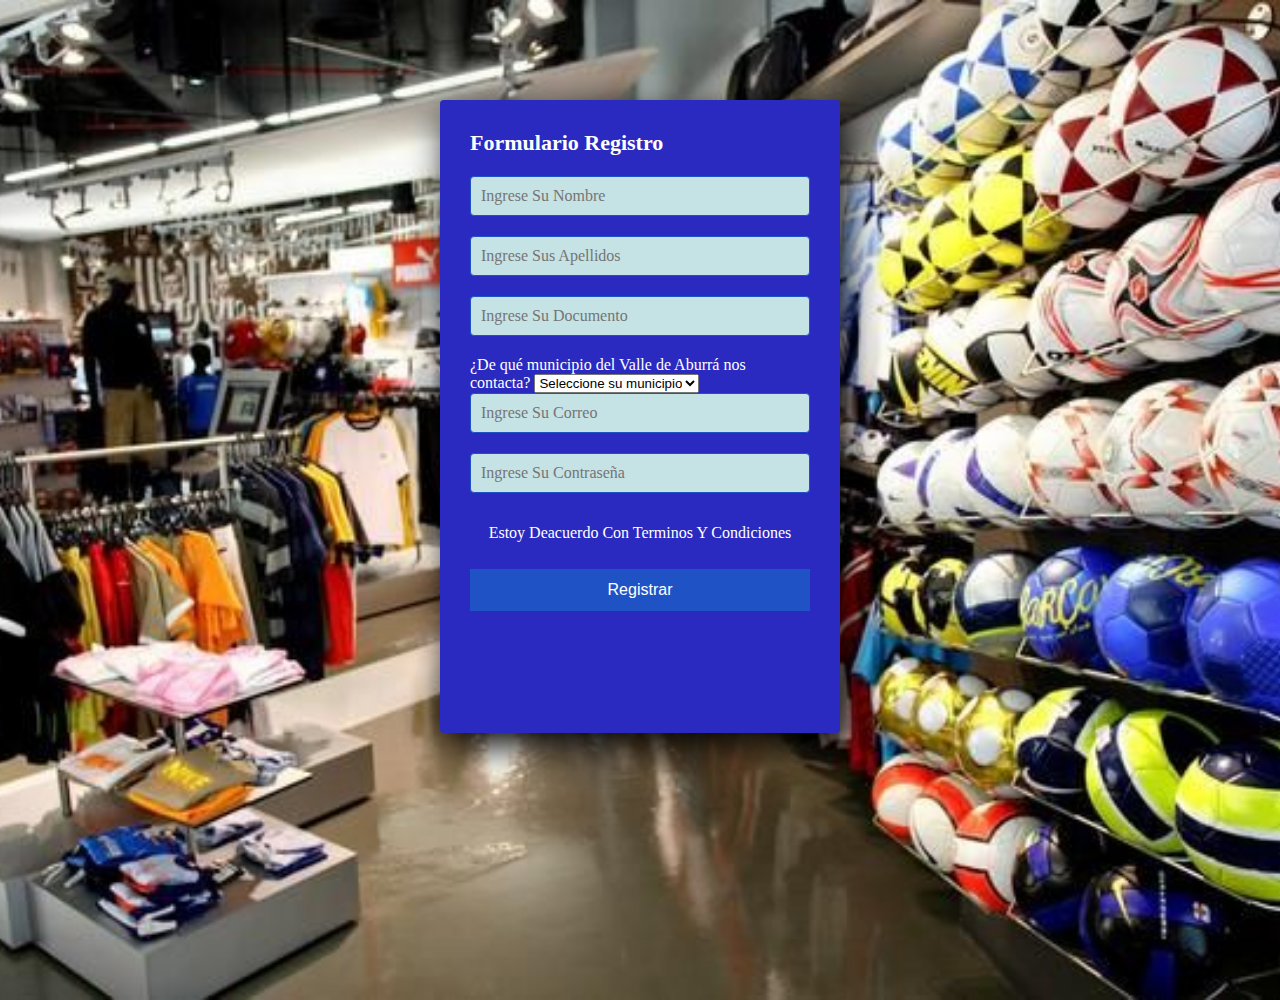
<file: index.html>
<!DOCTYPE html>
<html lang="en">
<head>
    <meta charset="UTF-8">
    <meta name="viewport" content="width=device-width, initial-scale=1.0">
    <title>Formulario De Usuarios</title>
    <style>
        *{
            margin: 0;
            padding: 0;
            box-sizing: border-box;
        }
            body {
                background-image: url('fondo123.jpg'); 
                background-size: cover;
                background-position: center;
                background-repeat: no-repeat;
                height: 100vh; 
        }


        .form-register{
            width: 400px;
            background-color: rgb(42, 42, 193);
            padding: 30px;
            margin: auto;
            margin-top: 100px;
            border-radius: 4px;
            font-family: 'Times New Roman', Times, serif;
            color: white;
            box-shadow: 7px 13px 37px #000;
        }
        .form-register h4 {
            font-size: 22px;
            margin-bottom: 20px;
        }
        .controls{
            width: 100%;
            background: rgb(197, 226, 228);
            padding: 10px;
            border-radius: 4px;
            margin-bottom: 20px;
            border: 1px solid #1f53c5;
            font-family: 'Times New Roman', Times, serif;
            font-size: 16px;
        }
        .form-register p {
            height: 40px;
            text-align: center;
            font-size: 16px;
            line-height: 40px;
        }
        .form-register a {
            color: white;
            text-decoration: none;
        }
        .form-register a:hover {
            color: white;
            text-decoration: underline;
        }
        .form-register .botons {
            width: 100%;
            background:#1f53c5 ;
            border: none;
            padding: 12px;
            color: white;
            margin: 16px 0;
            font-size: 16px;

        }
        

    </style>
</head>
<body>
    <section class="form-register">
        <h4>Formulario Registro</h4>
        <input class="controls" type="text" name="Nombres" id="Nombres" placeholder="Ingrese Su Nombre">
        <input class="controls" type="text" name="Apellidos" id="Apellidos" placeholder="Ingrese Sus Apellidos">
        <input class="controls" type="text" id="documento" name="documento" placeholder="Ingrese Su Documento" pattern="[0-9]{6,12}" required
        title="Debe contener entre 6 y 12 dígitos numéricos">
        <form action="index.html" method="get">
            <label for="municipio">¿De qué municipio del Valle de Aburrá nos contacta?</label>
            
            <select id="municipio" name="municipio" required>
                <option value="" disabled selected>Seleccione su municipio</option>
                <option value="Medellin">Medellín</option>
                <option value="Itagui">Itagüí</option>
                <option value="Envigado">Envigado</option>
                <option value="Bello">Bello</option>
                <option value="Sabaneta">Sabaneta</option>
                <option value="La estrella">La Estrella</option>
                <option value="Caldas">Caldas</option>
                <option value="Copacabana">Copacabana</option>
                <option value="Girardota">Girardota</option>
                <option value="Barbosa">Barbosa</option>
            </select>
            <input class="controls" type="email" name="Correo" id="Correo" placeholder="Ingrese Su Correo">
            <input class="controls" type="password" name="Correo" id="Correo" placeholder="Ingrese Su Contraseña">
            <p>Estoy Deacuerdo Con <a href="#">Terminos Y Condiciones</a></p>
            <input class="botons" type="submit" value="Registrar"> 
            <p><a href="¿Ya Tengo Cuenta?"></a></p>
            <br><br>
            
        </form>
    </section>
    
</body>
</html>
</file>
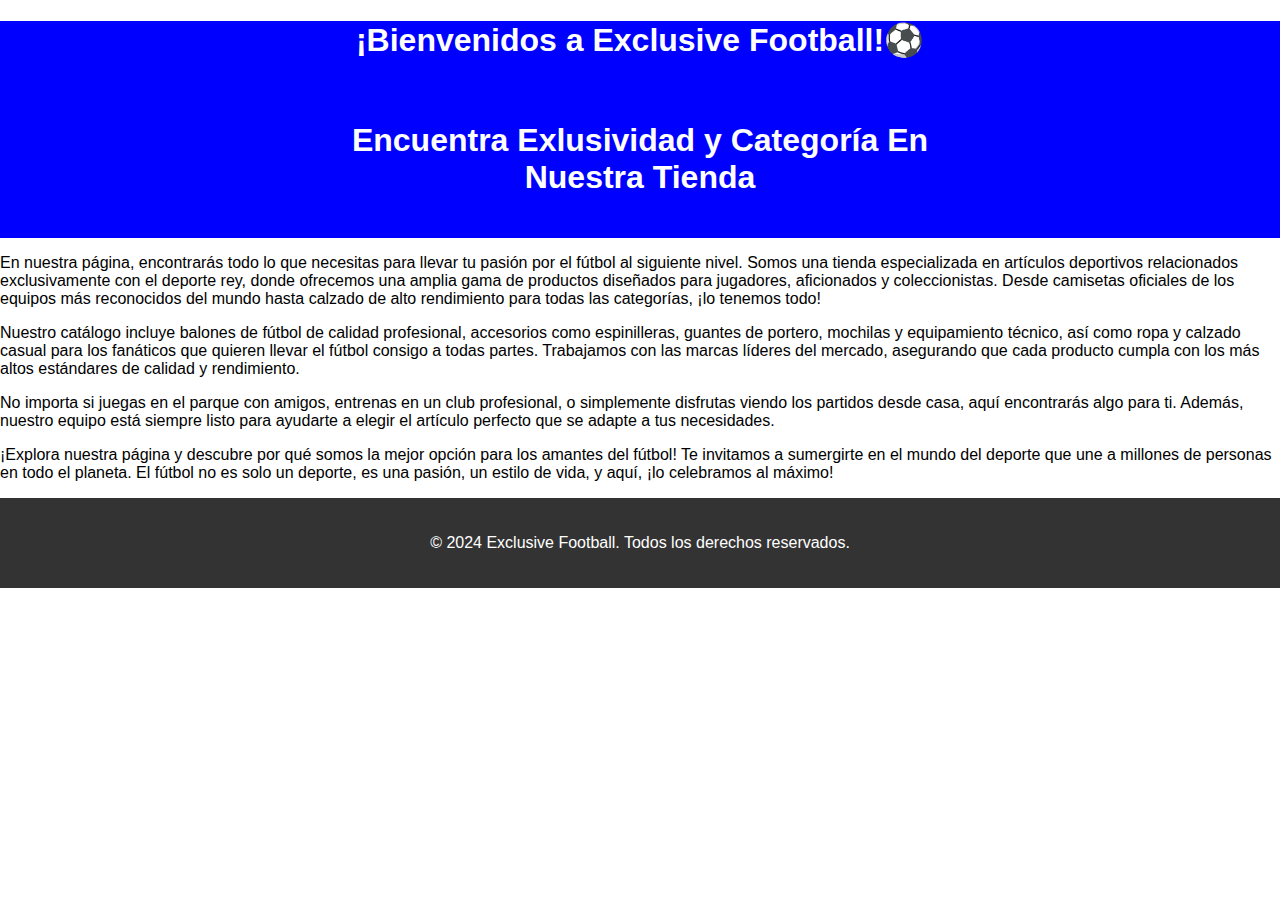
<file: inicio2.html>
<!DOCTYPE html>
<html lang="en">
<head>
    <meta charset="UTF-8">
    <meta name="viewport" content="width=device-width, initial-scale=1.0">
    <title>Document</title>
    <style>
        body{
            font-family:'Poppins',  sans-serif;
            margin: 0;
            padding: 0;
            
        }
        section, footer{
            padding: 20px;

        }
        section, aside {
            display: inline-block;
            vertical-align: top;
            width: 49%;
        }
        footer {
            background-color: #333;
            color: white;
            text-align: center;
        }
        header{
            background-color: blue;
            color: white;
            text-align: center;
        }

</style>
</head>
<body>
    <header>
  <h1>¡Bienvenidos a Exclusive Football!⚽</h1>
  <section id="inicio">
    <h1>Encuentra Exlusividad y Categoría En Nuestra Tienda</h1>
    </header>
    <p>
        En nuestra página, encontrarás todo lo que necesitas para llevar tu pasión por el fútbol al siguiente nivel. 
        Somos una tienda especializada en artículos deportivos relacionados exclusivamente con el deporte rey, 
        donde ofrecemos una amplia gama de productos diseñados para jugadores, aficionados y coleccionistas. 
        Desde camisetas oficiales de los equipos más reconocidos del mundo hasta calzado de alto rendimiento para 
        todas las categorías, ¡lo tenemos todo!
    </p>
    <p>
        Nuestro catálogo incluye balones de fútbol de calidad profesional, accesorios como espinilleras, 
        guantes de portero, mochilas y equipamiento técnico, así como ropa y calzado casual para los fanáticos 
        que quieren llevar el fútbol consigo a todas partes. Trabajamos con las marcas líderes del mercado, 
        asegurando que cada producto cumpla con los más altos estándares de calidad y rendimiento.
    </p>
    <p>
        No importa si juegas en el parque con amigos, entrenas en un club profesional, o simplemente disfrutas 
        viendo los partidos desde casa, aquí encontrarás algo para ti. Además, nuestro equipo está siempre listo 
        para ayudarte a elegir el artículo perfecto que se adapte a tus necesidades.
    </p>
    <p>
        ¡Explora nuestra página y descubre por qué somos la mejor opción para los amantes del fútbol! 
        Te invitamos a sumergirte en el mundo del deporte que une a millones de personas en todo el planeta. 
        El fútbol no es solo un deporte, es una pasión, un estilo de vida, y aquí, ¡lo celebramos al máximo!
    </p>
</section>
</main>

<!-- Pie de página -->
<footer>
<p>© 2024 Exclusive Football. Todos los derechos reservados.</p>
</footer>
</body>
</html>
</body>
</html>
</file>
